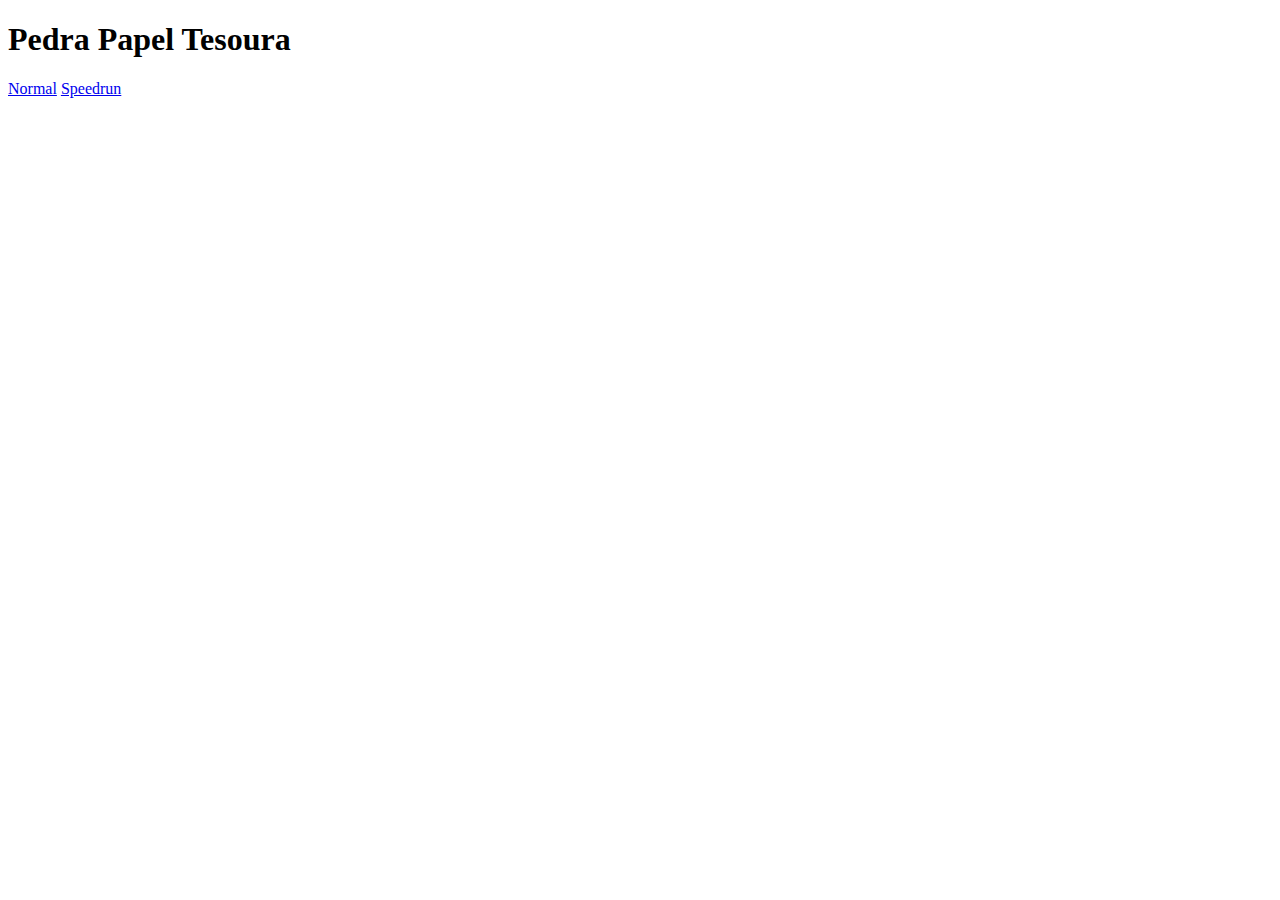
<file: PedraPapelTesoura/index.html>
<!DOCTYPE html>
<html lang="en">
<head>
  <meta charset="UTF-8">
  <meta name="viewport" content="width=device-width, initial-scale=1.0">
  <title>Pedra Papel Tesoura</title>
  <link rel="stylesheet" href="style.css">
</head>
<body>
  <h1>Pedra Papel Tesoura</h1>

  <a href="pages/normal.html">Normal</a>
  <a href="pages/speedrun.html">Speedrun</a>
</body>
<script src="script.js"></script>
</html>
</file>
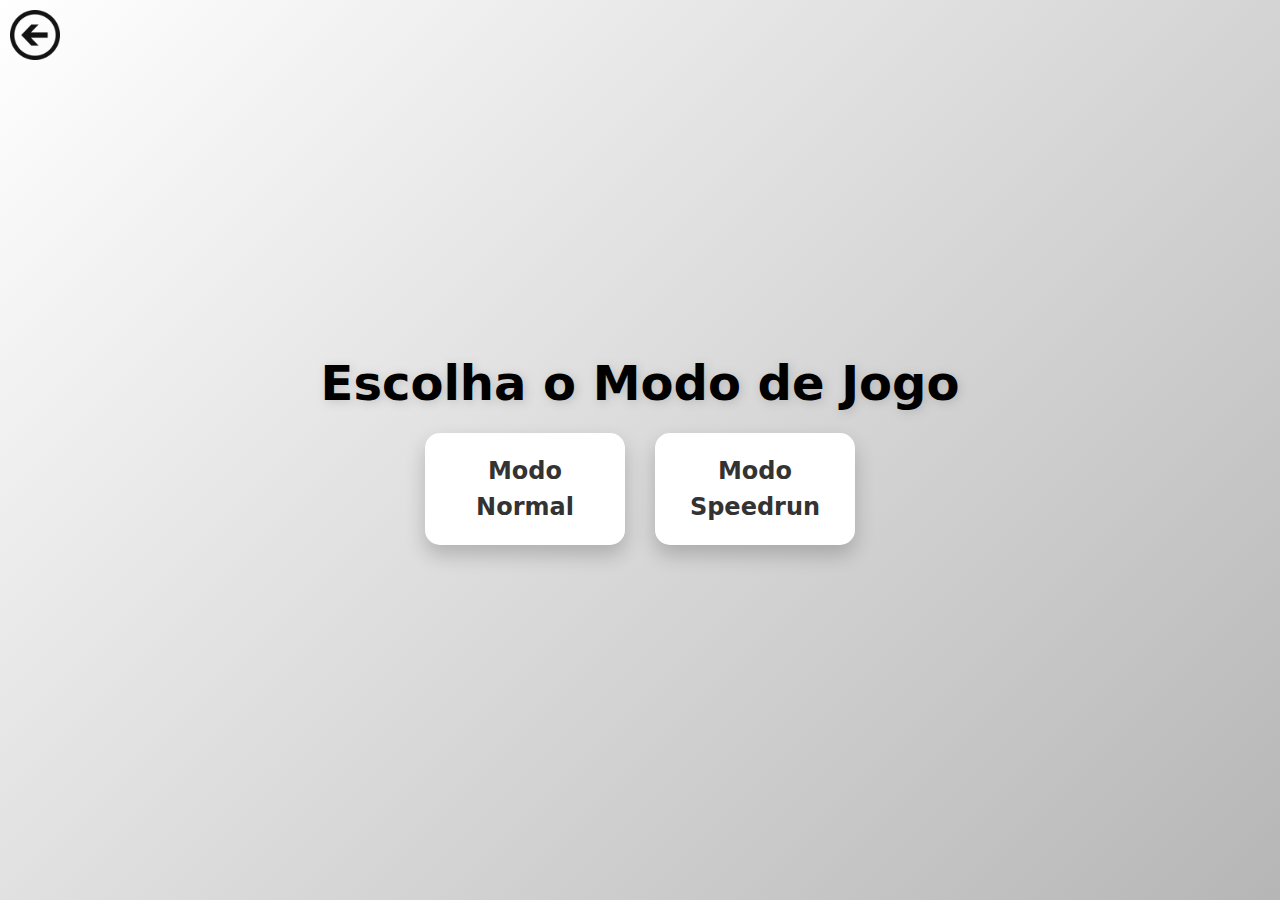
<file: ProjetoDificil/index.html>
<!DOCTYPE html>
<html lang="en">
<head>
  <meta charset="UTF-8">
  <meta name="viewport" content="width=device-width, initial-scale=1.0">
  <title>Pedra, Papel e Tesoura - Seleção de Modo</title>
  <link 
    href="https://cdn.jsdelivr.net/npm/bootstrap@5.3.3/dist/css/bootstrap.min.css" 
    rel="stylesheet" 
    integrity="sha384-QWTKZyjpPEjISv5WaRU9OFeRpok6YctnYmDr5pNlyT2bRjXh0JMhjY6hW+ALEwIH" 
    crossorigin="anonymous"
  />
  <link rel="stylesheet" href="style.css">
  <style>
    body {
      background: linear-gradient(135deg, #ffffff, #b6b6b6);
      color: #333;
      display: flex;
      flex-direction: column;
      align-items: center;
      justify-content: center;
      height: 100vh;
      text-align: center;
    }
  </style>
</head>
<body>
  <h1>Escolha o Modo de Jogo</h1>
  <div class="back-button">
    <img src="../assets/back_arrow.png" alt="Voltar" height="50" width="50" onclick="window.location.href='../index.html'">
  </div>
  <div class="mode-container">
    <a href="pages/normal.html" class="mode-card">Modo Normal</a>
    <a href="pages/speedrun.html" class="mode-card">Modo Speedrun</a>
  </div>
</body>
</html>
</file>
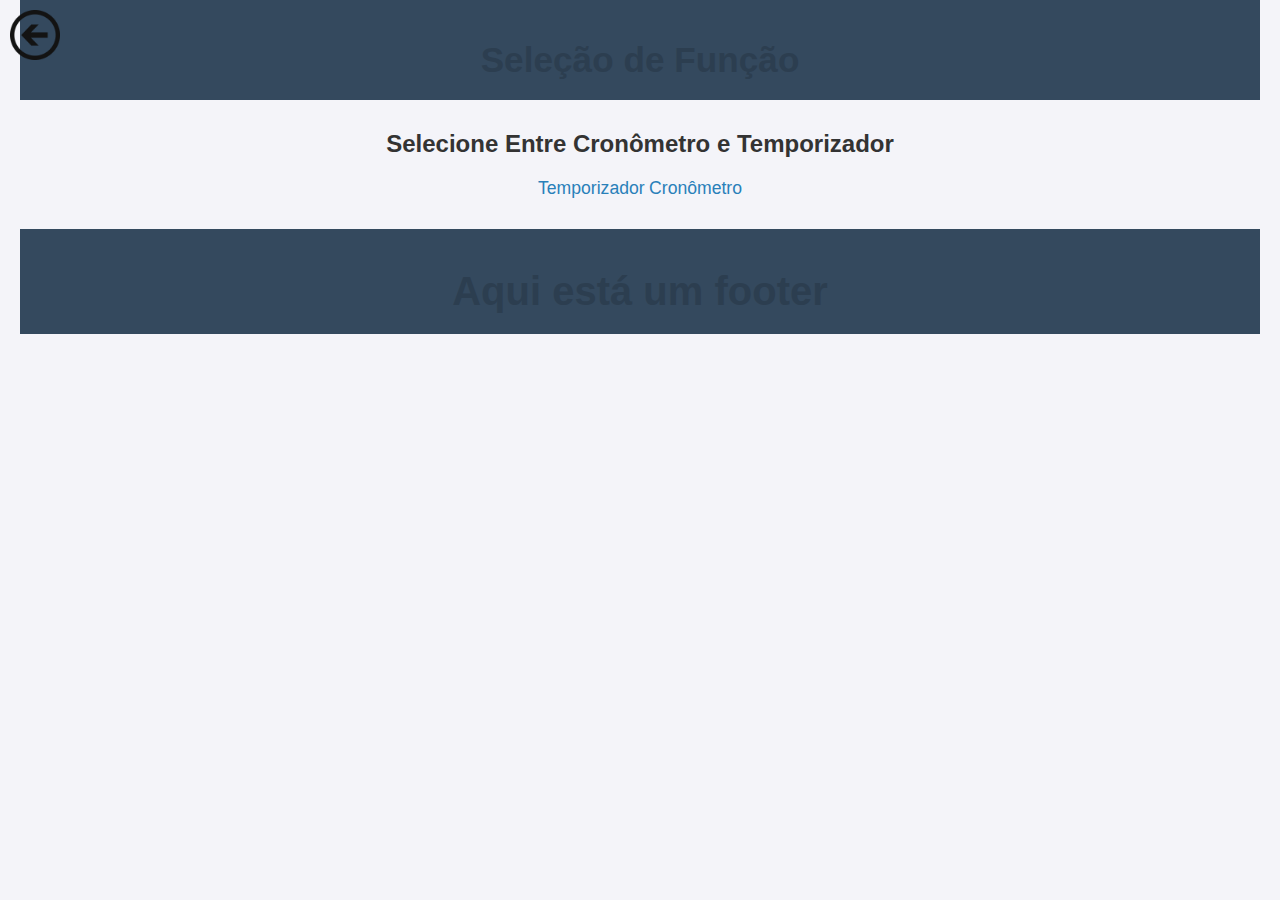
<file: ProjetoMedio/index.html>
<!DOCTYPE html>
<html lang="en">
<head>
    <meta charset="UTF-8">
    <meta name="viewport" content="width=device-width, initial-scale=1.0">
    <title>Home</title>
    <link rel="stylesheet" href="style.css">
</head>
<body>
    <div class="back-button">
        <img src="../assets/back_arrow.png" alt="Voltar" height="50" width="50" onclick="window.location.href='../index.html'">
      </div>
    <!-- Cabeçalho -->
    <div class="header">
        <h1>Seleção de Função</h1>
    </div>

    <!-- Título de seleção -->
    <h2>Selecione Entre Cronômetro e Temporizador</h2>

    <!-- Container de Botões -->
    <div class="button-container">
        <a href="temporizador.html" class="btn">Temporizador</a>
        <a href="cronometro.html" class="btn">Cronômetro</a>    
    </div>

    <!-- Rodapé -->
    <div class="footer">
        <h1>Aqui está um footer</h1>
    </div>
</body>
</html>
</file>
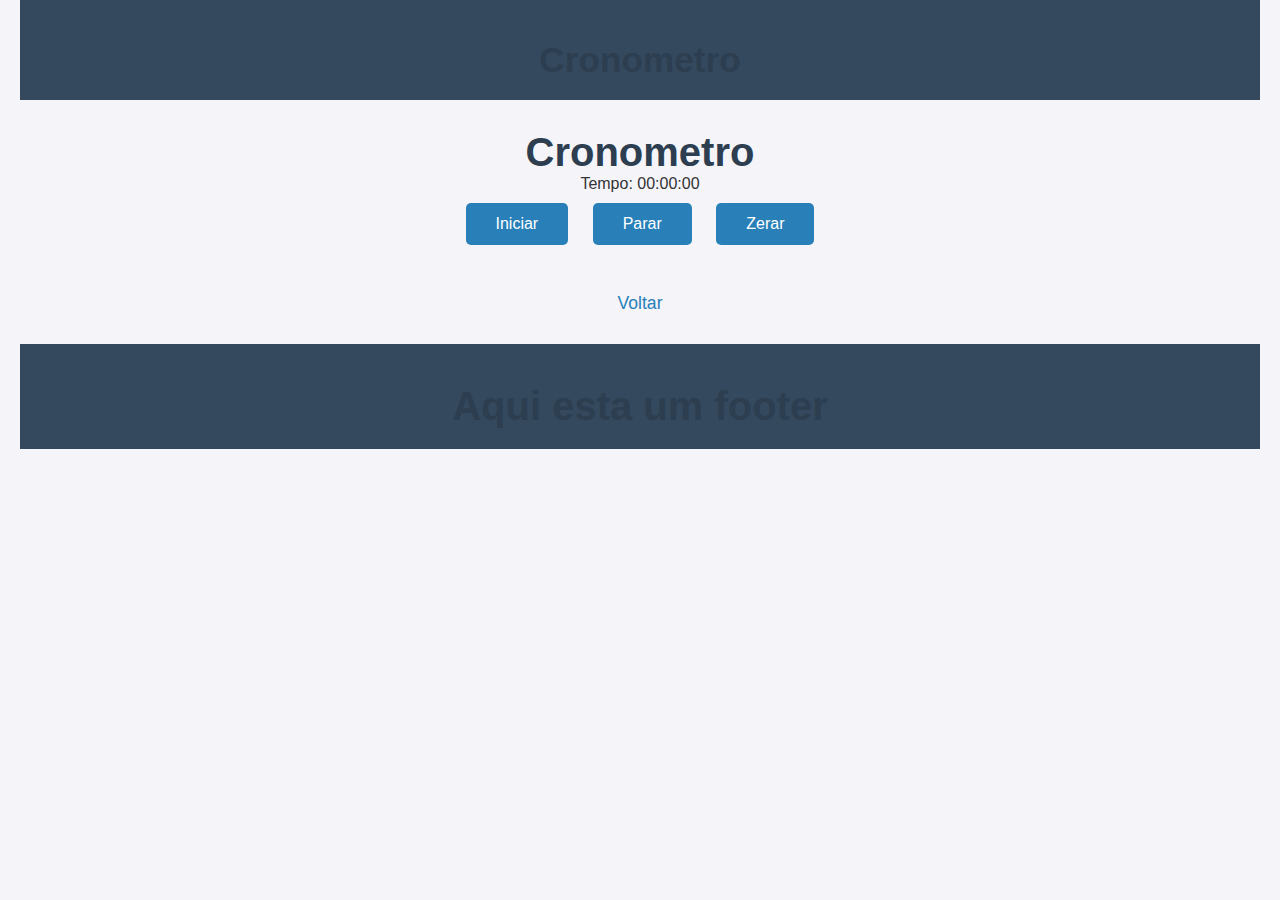
<file: ProjetoMedio/cronometro.html>
<!DOCTYPE html>
<html lang="en">
<head>
    <meta charset="UTF-8">
    <meta name="viewport" content="width=device-width, initial-scale=1.0">
    <title>Document</title>
    <link rel="stylesheet" href="style.css">
</head>
<body>
    <div class="header">
        <h1>Cronometro</h1>
    </div>
    <h1>Cronometro</h1>
    <p>Tempo: <span id="minutes">00</span>:<span id="seconds">00</span>:<span id="milliseconds">00</span></p>
    <container class="button-container">
        <button onclick="init()">Iniciar</button>
        <button onclick="stop()">Parar</button>
        <button onclick="reset()">Zerar</button>
    </container>
    <br>
    <br>
    <a href="index.html" class="btn">Voltar</a>
    <div class="footer">
        <h1>Aqui esta um footer </h1>
    </div>
</body>
<script src="script2.js"></script>
</html>
</file>
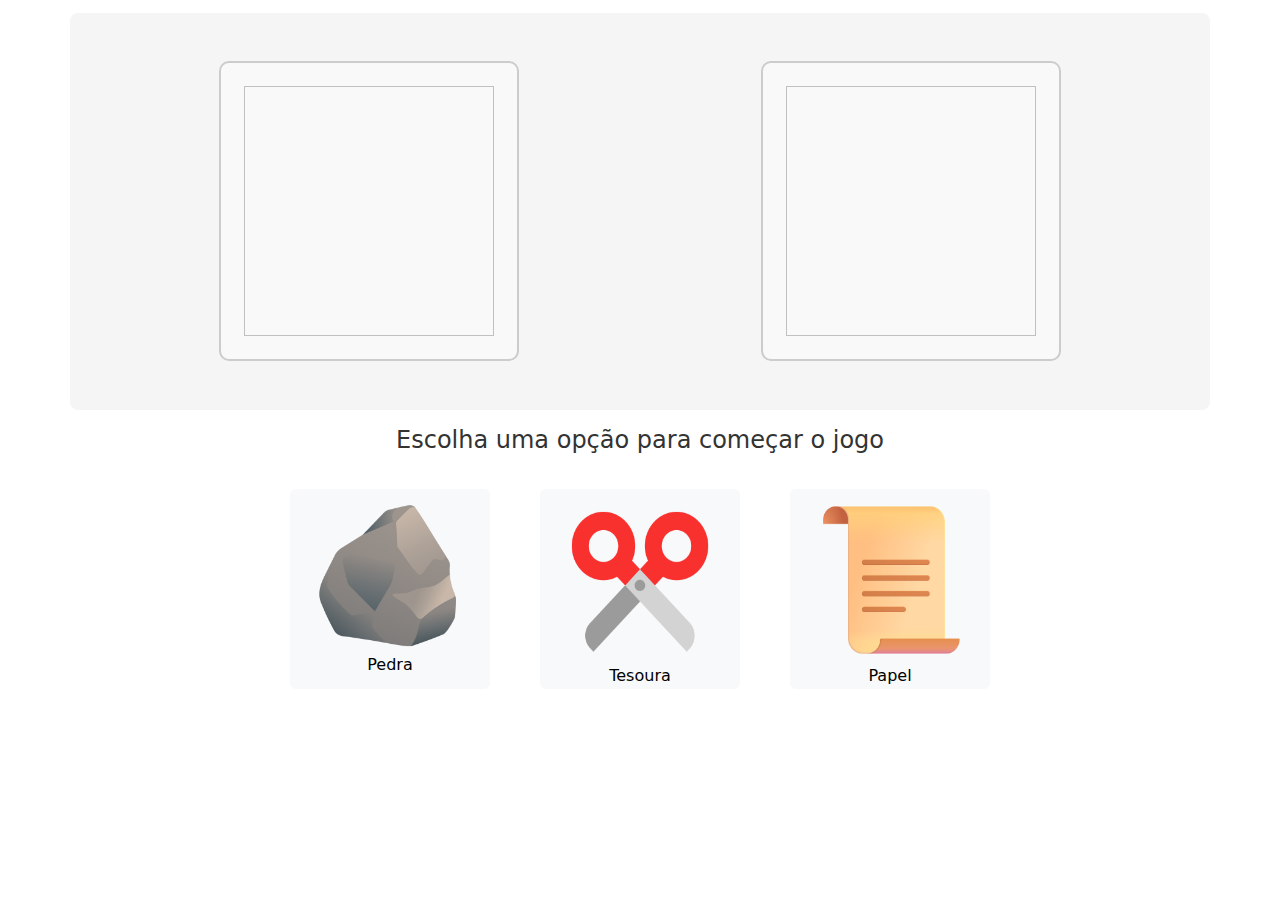
<file: PedraPapelTesoura/pages/normal.html>
<!DOCTYPE html>
<html lang="en">
  <head>
    <meta charset="UTF-8" />
    <meta name="viewport" content="width=device-width, initial-scale=1.0" />
    <title>Normal Game</title>
    <link
      href="https://cdn.jsdelivr.net/npm/bootstrap@5.3.3/dist/css/bootstrap.min.css"
      rel="stylesheet"
      integrity="sha384-QWTKZyjpPEjISv5WaRU9OFeRpok6YctnYmDr5pNlyT2bRjXh0JMhjY6hW+ALEwIH"
      crossorigin="anonymous"
    />
  </head>
  <link rel="stylesheet" href="../style.css"/>
  <body>
    <div class="container">
      <div class="row">
        <div class="containerChoice">
          <img  id="escolhaUser" alt="" height="250px" width="250px">
        </div>

        <div class="containerChoice">
          <img id="escolhaComputer" alt="" height="250px" width="250px">
        </div>
      </div>
      
    </div>
    <div class="textoResultado">
      <p id="resultado">
        Escolha uma opção para começar o jogo
      </p>
    </div>

    <div class="choiceRow">
      <div class="choiceButtons">
        <button class="escolhaPedra btn btn-light" class="btn btn-primary" onclick="gameStart('Pedra')">
          <div class="col">
            <img src="../assets/img/pedra.png" alt="" height="90%" width="90%">
            <p>Pedra</p>
          </div>
        </button>
  
        <button class="escolhaTesoura btn btn-light" onclick="gameStart('Tesoura')">
          <img src="../assets/img/tesoura.png" alt="" height="90%" width="90%">
          <p>Tesoura</p>
        </button>
      
        <button class="escolhaPapel btn btn-light" onclick="gameStart('Papel')">
          <img src="../assets/img/papel.png" alt="" height="90%" width="90%">
          <p>Papel</p>
        </button>
      </div>
    </div>

  </body>
  <script
    src="https://cdn.jsdelivr.net/npm/bootstrap@5.3.3/dist/js/bootstrap.bundle.min.js"
    integrity="sha384-YvpcrYf0tY3lHB60NNkmXc5s9fDVZLESaAA55NDzOxhy9GkcIdslK1eN7N6jIeHz"
    crossorigin="anonymous"
  ></script>
  <script src="../script.js"></script>
</html>
</file>
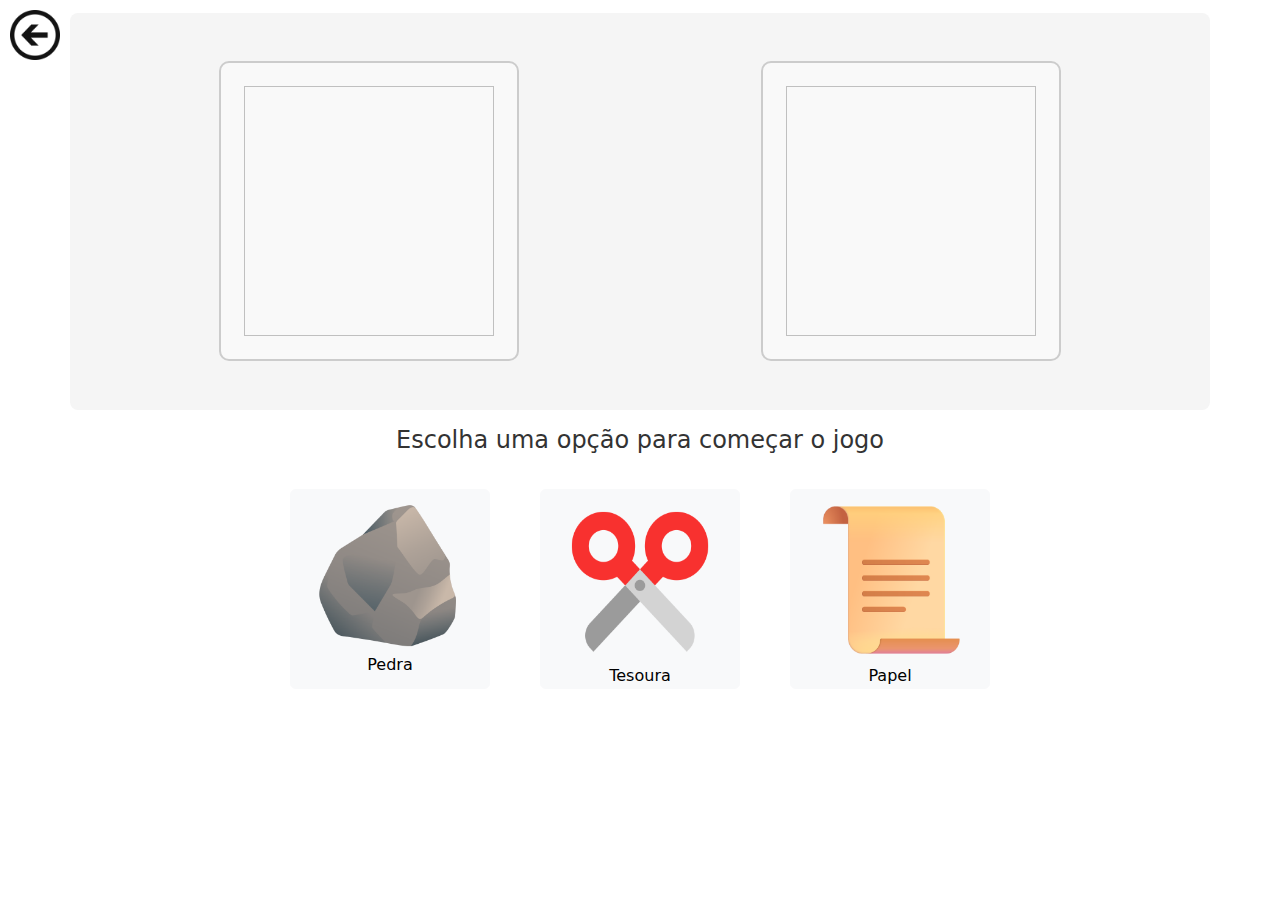
<file: ProjetoDificil/pages/normal.html>
<!DOCTYPE html>
<html lang="en">
  <head>
    <meta charset="UTF-8" />
    <meta name="viewport" content="width=device-width, initial-scale=1.0" />
    <title>Normal Game</title>
    <link
      href="https://cdn.jsdelivr.net/npm/bootstrap@5.3.3/dist/css/bootstrap.min.css"
      rel="stylesheet"
      integrity="sha384-QWTKZyjpPEjISv5WaRU9OFeRpok6YctnYmDr5pNlyT2bRjXh0JMhjY6hW+ALEwIH"
      crossorigin="anonymous"
    />
  </head>
  <link rel="stylesheet" href="../style.css"/>
  <body>
    <div class="back-button">
      <img src="../assets/img/back_arrow.png" alt="Voltar" height="50" width="50" onclick="window.location.href='../index.html'">
    </div>
    <div class="container">
      <div class="row">
        <div class="containerChoice">
          <img  id="escolhaUser" alt="" height="250px" width="250px">
        </div>

        <div class="containerChoice">
          <img id="escolhaComputer" alt="" height="250px" width="250px">
        </div>
      </div>
      
    </div>
    <div class="textoResultado">
      <p id="resultado">
        Escolha uma opção para começar o jogo
      </p>
    </div>

    <div class="choiceRow">
      <div class="choiceButtons">
        <button class="escolhaPedra btn btn-light" class="btn btn-primary" onclick="gameStart('Pedra')">
          <div class="col">
            <img src="../assets/img/pedra.png" alt="" height="90%" width="90%">
            <p>Pedra</p>
          </div>
        </button>
  
        <button class="escolhaTesoura btn btn-light" onclick="gameStart('Tesoura')">
          <img src="../assets/img/tesoura.png" alt="" height="90%" width="90%">
          <p>Tesoura</p>
        </button>
      
        <button class="escolhaPapel btn btn-light" onclick="gameStart('Papel')">
          <img src="../assets/img/papel.png" alt="" height="90%" width="90%">
          <p>Papel</p>
        </button>
      </div>
    </div>

  </body>
  <script
    src="https://cdn.jsdelivr.net/npm/bootstrap@5.3.3/dist/js/bootstrap.bundle.min.js"
    integrity="sha384-YvpcrYf0tY3lHB60NNkmXc5s9fDVZLESaAA55NDzOxhy9GkcIdslK1eN7N6jIeHz"
    crossorigin="anonymous"
  ></script>
  <script src="../script.js"></script>
</html>
</file>
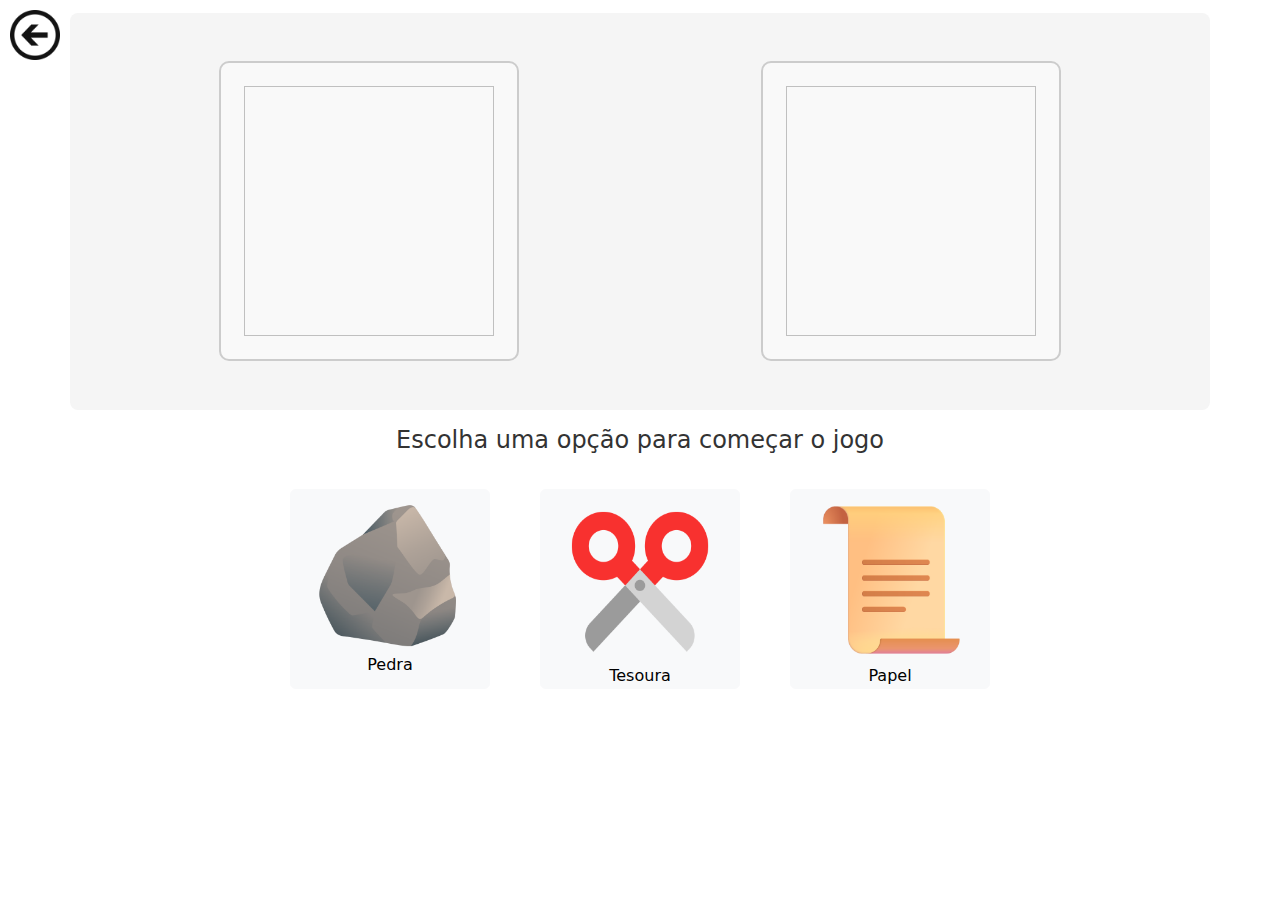
<file: ProjetoDificil/pages/speedrun.html>
<!DOCTYPE html>
<html lang="en">
  <head>
    <meta charset="UTF-8" />
    <meta name="viewport" content="width=device-width, initial-scale=1.0" />
    <title>Normal Game</title>
    <link
      href="https://cdn.jsdelivr.net/npm/bootstrap@5.3.3/dist/css/bootstrap.min.css"
      rel="stylesheet"
      integrity="sha384-QWTKZyjpPEjISv5WaRU9OFeRpok6YctnYmDr5pNlyT2bRjXh0JMhjY6hW+ALEwIH"
      crossorigin="anonymous"
    />
  </head>
  <link rel="stylesheet" href="../style.css"/>
  <body>
    <div class="back-button">
      <img src="../assets/img/back_arrow.png" alt="Voltar" height="50" width="50" onclick="window.location.href='../index.html'">
    </div>
    <div class="container">
      <div class="row">
        <div class="containerChoice">
          <img  id="escolhaUser" alt="" height="250px" width="250px">
        </div>

        <div class="containerChoice">
          <img id="escolhaComputer" alt="" height="250px" width="250px">
        </div>
      </div>
      
    </div>
    <div class="textoResultado">
      <p id="resultado">
        Escolha uma opção para começar o jogo
      </p>
    </div>

    <div class="choiceRow">
      <div class="choiceButtons">
        <button class="escolhaPedra btn btn-light" class="btn btn-primary" onclick="gameStart('Pedra')">
          <div class="col">
            <img src="../assets/img/pedra.png" alt="" height="90%" width="90%">
            <p>Pedra</p>
          </div>
        </button>
  
        <button class="escolhaTesoura btn btn-light" onclick="gameStart('Tesoura')">
          <img src="../assets/img/tesoura.png" alt="" height="90%" width="90%">
          <p>Tesoura</p>
        </button>
      
        <button class="escolhaPapel btn btn-light" onclick="gameStart('Papel')">
          <img src="../assets/img/papel.png" alt="" height="90%" width="90%">
          <p>Papel</p>
        </button>
      </div>
    </div>

  </body>
  <script
    src="https://cdn.jsdelivr.net/npm/bootstrap@5.3.3/dist/js/bootstrap.bundle.min.js"
    integrity="sha384-YvpcrYf0tY3lHB60NNkmXc5s9fDVZLESaAA55NDzOxhy9GkcIdslK1eN7N6jIeHz"
    crossorigin="anonymous"
  ></script>
  <script src="../script.js">
    
  </script>
  
</html>
</file>
<file: PedraPapelTesoura/style.css>
/* Estilização geral dos botões */
button {
  display: flex;
  flex-direction: column;
  align-items: center;
  justify-content: center;
  height: 200px;
  width: 200px;
  margin: 15px;
  border-radius: 15px;
  overflow: hidden;
  background-color: #fff; /* Cor de fundo base para os botões */
  border: 1px solid #ccc; /* Adicionando borda para dar destaque */
  transition: transform 0.3s ease, background-color 0.2s ease;
}

/* Efeito de hover nos botões */
button:hover {
  background-color: rgb(241, 241, 241);
  transform: rotate(5deg) scale(1.05);
}

/* Estilização das divs de escolha */
.choiceButtons {
  display: flex;
  justify-content: center;
  align-items: center;
  gap: 20px;
}

.container {
  background-color: whitesmoke;
  height: 20%;
  width: 90%;
  display: flex;
  align-items: center;
  justify-content: center;
  padding: 3%;
  margin-top: 1%;
  margin-bottom: 1%;
  border-radius: 8px; /* Bordas arredondadas para um visual mais moderno */
}

/* Container de cada escolha */
.containerChoice {
  display: flex;
  justify-content: center;
  align-items: center;
  height: 300px;
  width: 300px;
  margin: 10px auto;
  border: 2px solid #ccc;
  border-radius: 10px;
  background-color: #f9f9f9;
  transition: transform 0.3s ease, opacity 0.5s ease;
}

.containerChoice img {
  max-height: 100%;
  max-width: 100%;
  object-fit: contain;
  transition: opacity 0.5s ease-in-out;
}

.containerChoice img.hidden {
  opacity: 0;
  transform: scale(0.2);
}

/* Para o resultado */
.textoResultado {
  display: flex;
  justify-content: center;
}

.row {
  display: flex;
  justify-content: space-between;
  gap: 20px;
  width: 100%;
  flex-wrap: wrap;
}

#resultado {
  text-align: center;
  font-size: 1.5rem;
  color: #333;
}

/* Adicionando foco nos botões para acessibilidade */
button:focus {
  outline: 2px solid #4d90fe;
}
</file>
<file: ProjetoDificil/style.css>
/* Estilização geral dos botões */
button {
  /* Configurações de layout e aparência dos botões */
  display: flex;
  flex-direction: column;
  align-items: center;
  justify-content: center;
  height: 200px;
  width: 200px;
  margin: 15px;
  border-radius: 15px; /* Bordas arredondadas */
  overflow: hidden;
  background-color: #fff; /* Cor de fundo base */
  border: 1px solid #ccc; /* Borda para destaque */
  transition: transform 0.3s ease, background-color 0.2s ease; /* Transições suaves */
}

/* Efeito de hover nos botões */
button:hover {
  /* Alterações visuais ao passar o mouse */
  background-color: rgb(241, 241, 241);
  transform: rotate(5deg) scale(1.05); /* Rotação e aumento */
}

/* Estilização das divs de escolha */
.choiceButtons {
  /* Layout flexível para os botões de escolha */
  display: flex;
  justify-content: center;
  align-items: center;
  gap: 20px; /* Espaçamento entre os botões */
}

/* Estilização do container principal */
.container {
  /* Configurações de layout e aparência do container */
  background-color: whitesmoke;
  height: 20%;
  width: 90%;
  display: flex;
  align-items: center;
  justify-content: center;
  padding: 3%;
  margin-top: 1%;
  margin-bottom: 1%;
  border-radius: 8px; /* Bordas arredondadas */
  transition: background-color 1s; /* Transição suave de cor */
}

/* Container de cada escolha */
.containerChoice {
  /* Layout e aparência dos containers de escolha */
  display: flex;
  justify-content: center;
  align-items: center;
  height: 300px;
  width: 300px;
  margin: 10px auto;
  border: 2px solid #ccc; /* Borda para destaque */
  border-radius: 10px; /* Bordas arredondadas */
  background-color: #f9f9f9; /* Cor de fundo */
  transition: transform 0.3s ease, opacity 0.5s ease; /* Transições suaves */
}

/* Estilização das imagens dentro dos containers de escolha */
.containerChoice img {
  /* Ajuste de tamanho e transições */
  max-height: 100%;
  max-width: 100%;
  object-fit: contain;
  transition: opacity 0.5s ease-in-out;
}

/* Classe para ocultar imagens */
.containerChoice img.hidden {
  /* Efeito de ocultação */
  opacity: 0;
  transform: scale(0.2);
}

/* Estilização para o texto do resultado */
.textoResultado {
  /* Centralização do texto */
  display: flex;
  justify-content: center;
}

/* Estilização para linhas flexíveis */
.row {
  /* Layout flexível para elementos em linha */
  display: flex;
  justify-content: space-between;
  gap: 20px; /* Espaçamento entre os elementos */
  width: 100%;
  flex-wrap: wrap; /* Permite quebra de linha */
}

/* Estilização do texto do resultado */
#resultado {
  /* Aparência do texto */
  text-align: center;
  font-size: 1.5rem;
  color: #333;
}

/* Adicionando foco nos botões para acessibilidade */
button:focus {
  /* Destaque visual ao focar no botão */
  outline: 2px solid #4d90fe;
}

/* Estilização do título principal */
h1 {
  /* Aparência do título */
  font-size: 3rem;
  margin-bottom: 20px;
  font-weight: bold;
  color: #000000;
  text-shadow: 2px 2px 10px rgba(119, 119, 119, 0.3); /* Sombra para destaque */
}

/* Container para os modos */
.mode-container {
  /* Layout flexível para os modos */
  display: flex;
  gap: 30px; /* Espaçamento entre os modos */
  justify-content: center;
}

/* Cartões de modo */
.mode-card {
  /* Aparência dos cartões */
  background: #fff;
  padding: 20px;
  border-radius: 15px; /* Bordas arredondadas */
  box-shadow: 0px 10px 20px rgba(0, 0, 0, 0.2); /* Sombra para destaque */
  transition: transform 0.3s ease, box-shadow 0.3s ease; /* Transições suaves */
  text-decoration: none;
  color: #333;
  font-size: 1.5rem;
  font-weight: bold;
  width: 200px;
  display: flex;
  flex-direction: column;
  align-items: center;
  justify-content: center;
}

/* Efeito de hover nos cartões de modo */
.mode-card:hover {
  /* Alterações visuais ao passar o mouse */
  transform: scale(1.1); /* Aumento */
  box-shadow: 0px 15px 25px rgba(0, 0, 0, 0.3); /* Sombra mais intensa */
}

/* Botão de voltar */
.back-button {
  /* Posição e aparência do botão */
  position: absolute;
  top: 10px;
  left: 10px;
  cursor: pointer; /* Indica interatividade */
}

/* Estilização responsiva para telas menores */
@media (max-width: 480px) {
  /* Ajustes no container principal */
  .container {
    flex-direction: column;
    height: auto;
    width: 100%;
    padding: 10px;
  }

  /* Ajustes nos botões de escolha */
  .choiceButtons {
    flex-direction: row;
    align-items: center;
  }

  /* Ajustes nos containers de escolha */
  .containerChoice {
    width: 90%;
    margin: 10px auto;
    height: 50%;
  }

  /* Ajustes nos botões */
  button {
    width: 100%;
    height: auto;
    margin: 5px 0;
  }

  /* Ajustes no container de modos */
  .mode-container {
    display: flex;
    flex-direction: column;
  }
}
</file>
<file: ProjetoMedio/style.css>
* {
  margin: 0;
  padding: 0;
  box-sizing: border-box;
}

/* ESTILOS GERAIS */
body {
  font-family: 'Arial', sans-serif;
  background-color: #f4f4f9;
  color: #333;
  text-align: center;
  padding: 0 20px;
}

h1 {
  font-size: 2.5rem;
  color: #2c3e50;
  margin-top: 20px;
}

/* HEADER */
.header {
  background-color: #34495e;
  color: white;
  padding: 20px;
  text-align: center;
  margin-bottom: 30px;
}

.header h1 {
  font-size: 2.2rem;
}

/* ESTILOS DOS BOTÕES */
button {
  background-color: #2980b9;
  color: white;
  border: none;
  padding: 12px 30px;
  font-size: 1rem;
  border-radius: 5px;
  cursor: pointer;
  transition: background-color 0.3s ease;
  margin: 10px;
}

button:hover {
  background-color: #3498db;
}

button:disabled {
  background-color: #7f8c8d;
  cursor: not-allowed;
}

/* SEÇÃO PRINCIPAL COM BOTÕES E DISPLAY */
.section {
  margin-top: 40px;
}

.field {
  margin-bottom: 20px;
}

.input {
  padding: 10px;
  font-size: 1.2rem;
  border-radius: 5px;
  border: 1px solid #ccc;
  width: 100%;
  max-width: 300px;
  margin: 0 auto;
}

#tempoRestante {
  font-size: 3rem;
  font-weight: bold;
  margin-top: 20px;
}

/* ALINHAMENTO CENTRALIZADO */
.columns {
  display: flex;
  justify-content: center;
}

.column {
  width: 100%;
  max-width: 400px;
}


/* ESTILO DO FOOTER */
.footer {
  background-color: #34495e;
  color: white;
  text-align: center;
  padding: 20px;
  margin-top: 30px;
}

.footer p {
  font-size: 1rem;
}

/* ESTILOS PARA LINKS (BOTÕES DE NAVEGAÇÃO) */
a {
  text-decoration: none;
  color: #2980b9;
  font-size: 1.1rem;
  margin-top: 20px;
  display: inline-block;
  transition: color 0.3s ease;
}

a:hover {
  color: #3498db;
}

.back-button {
  position: absolute;
  top: 10px;
  left: 10px;
  cursor: pointer;
}


/* RESPONSIVIDADE */
@media (max-width: 768px) {
  body {
      padding: 20px 10px;
  }

  h1 {
      font-size: 2rem;
  }

  .header h1 {
      font-size: 2rem;
  }

  #tempoRestante {
      font-size: 2.5rem;
  }

  .input {
      font-size: 1rem;
  }

  button {
      font-size: 1rem;
      padding: 10px 20px;
  }
}

@media (max-width: 480px) {
  h1 {
      font-size: 1.6rem;
  }

  .header h1 {
      font-size: 1.8rem;
  }

  #tempoRestante {
      font-size: 2rem;
  }

  .input {
      font-size: 1rem;
      padding: 8px;
  }

  button {
      font-size: 1rem;
      padding: 10px 15px;
  }
}
</file>
